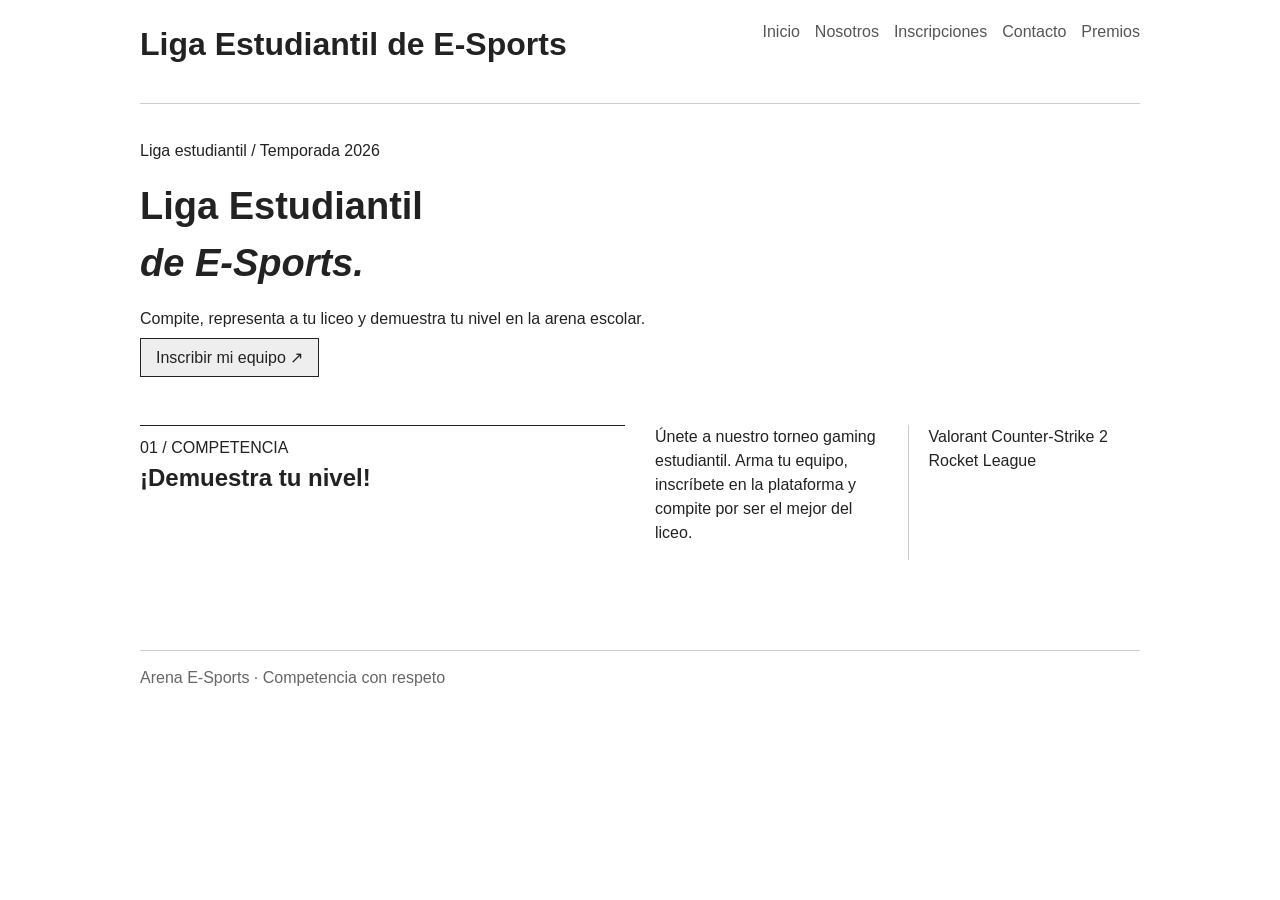
<file: index.html>
<!doctype html>
<html lang="es">
<head>
    <meta charset="UTF-8">
    <meta name="viewport" content="width=device-width, initial-scale=1.0">
    <meta name="keywords" content="torneo e-sports liceo, inscripciones videojuegos chile, torneo gaming estudiantil, ligas escolares">
    <meta name="description" content="Bienvenidos al torneo escolar de e-sports. Participa en las mejores ligas escolares de videojuegos.">
    <title>Inicio - Torneo E-Sports Escolar</title>
    <link rel="stylesheet" href="styles.css">
    <script src="script.js" defer></script>
</head>
<body>
    <header class="site-header">
        <h1 class="site-title"><a class="brand" href="index.html">Liga Estudiantil <span>de E-Sports</span></a></h1>
        <nav aria-label="Navegación principal">
            <a href="index.html">Inicio</a>
            <a href="nosotros.html">Nosotros</a>
            <a href="servicios.html">Inscripciones</a>
            <a href="contacto.html">Contacto</a>
            <a href="finanzas.html">Premios</a>
        </nav>
    </header>

    <main class="page-shell">
        <section class="page-intro home-intro">
            <p class="eyebrow">Liga estudiantil / Temporada 2026</p>
            <h2>Liga Estudiantil<br><em>de E-Sports.</em></h2>
            <p class="intro-copy">Compite, representa a tu liceo y demuestra tu nivel en la arena escolar.</p>
            <a class="home-cta" href="servicios.html">Inscribir mi equipo <span aria-hidden="true">↗</span></a>
        </section>

        <section class="home-content" aria-labelledby="nivel-title">
            <div class="section-heading">
                <span class="section-index">01 / COMPETENCIA</span>
                <h2 id="nivel-title">¡Demuestra tu nivel!</h2>
            </div>
            <div class="home-details">
                <p>Únete a nuestro torneo gaming estudiantil. Arma tu equipo, inscríbete en la plataforma y compite por ser el mejor del liceo.</p>
                <div class="game-list" aria-label="Juegos disponibles">
                    <span>Valorant</span>
                    <span>Counter-Strike 2</span>
                    <span>Rocket League</span>
                </div>
            </div>
        </section>
    </main>

    <footer class="site-footer">Arena E-Sports <span>·</span> Competencia con respeto</footer>
</body>
</html>
</file>
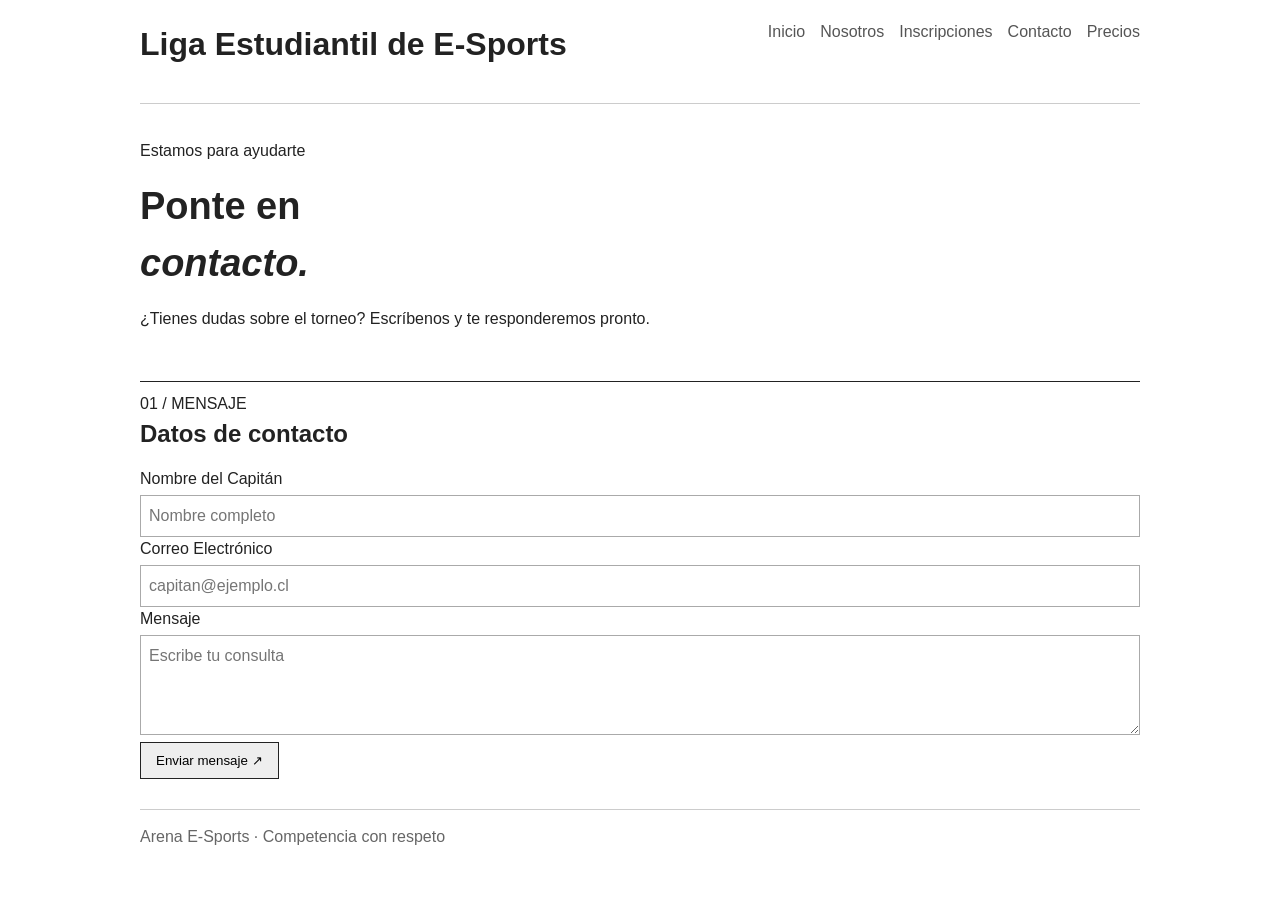
<file: contacto.html>
<!doctype html>
<html lang="es">
<head>
    <meta charset="UTF-8">
    <meta name="viewport" content="width=device-width, initial-scale=1.0">
    <meta name="keywords" content="torneo e-sports liceo, inscripciones videojuegos chile, torneo gaming estudiantil, ligas escolares">
    <meta name="description" content="Contacta al equipo organizador del torneo escolar de e-sports.">
    <title>Contacto - Torneo E-Sports</title>
    <link rel="stylesheet" href="styles.css">
    
</head>
<body>
    <header class="site-header">
        <h1 class="site-title"><a class="brand" href="index.html">Liga Estudiantil <span>de E-Sports</span></a></h1>
        <nav aria-label="Navegación principal">
            <a href="index.html">Inicio</a>
            <a href="nosotros.html">Nosotros</a>
            <a href="servicios.html">Inscripciones</a>
            <a href="contacto.html">Contacto</a>
            <a href="finanzas.html">Precios</a>
        </nav>
    </header>

    <main class="page-shell">
        <section class="page-intro">
            <p class="eyebrow">Estamos para ayudarte</p>
            <h2 class="home-intro-heading">Ponte en<br><em>contacto.</em></h2>
            <p class="intro-copy">¿Tienes dudas sobre el torneo? Escríbenos y te responderemos pronto.</p>
        </section>

        <section class="contact-form" aria-labelledby="contacto-title">
            <div class="section-heading">
                <span class="section-index">01 / MENSAJE</span>
                <h2 id="contacto-title">Datos de contacto</h2>
            </div>
            <form id="form-contacto" novalidate>
                <label for="nombreCapitan">Nombre del Capitán</label>
                <input id="nombreCapitan" name="nombreCapitan" type="text" autocomplete="name" placeholder="Nombre completo">

                <label for="correoElectronico">Correo Electrónico</label>
                <input id="correoElectronico" name="correoElectronico" type="email" autocomplete="email" placeholder="capitan@ejemplo.cl">

                <label for="mensaje">Mensaje</label>
                <textarea id="mensaje" name="mensaje" placeholder="Escribe tu consulta"></textarea>

                <div id="mensaje-contacto" class="contact-message" role="status" aria-live="polite"></div>
                <button type="submit">Enviar mensaje <span aria-hidden="true">↗</span></button>
            </form>
        </section>
    </main>

    <footer class="site-footer">Arena E-Sports <span>·</span> Competencia con respeto</footer>

    <script>
        document.getElementById("form-contacto").addEventListener("submit", function (evento) {
            evento.preventDefault();

            const nombre = document.getElementById("nombreCapitan").value.trim();
            const correo = document.getElementById("correoElectronico").value.trim();
            const mensaje = document.getElementById("mensaje").value.trim();
            const respuesta = document.getElementById("mensaje-contacto");

            respuesta.className = "contact-message";

            if (!nombre || !correo || !mensaje) {
                respuesta.textContent = "Error: todos los campos son obligatorios.";
                respuesta.classList.add("error");
                return;
            }

            respuesta.textContent = "Mensaje enviado correctamente. Gracias por contactarnos.";
            respuesta.classList.add("success");
            this.reset();
        });
    </script>
</body>
</html>
</file>
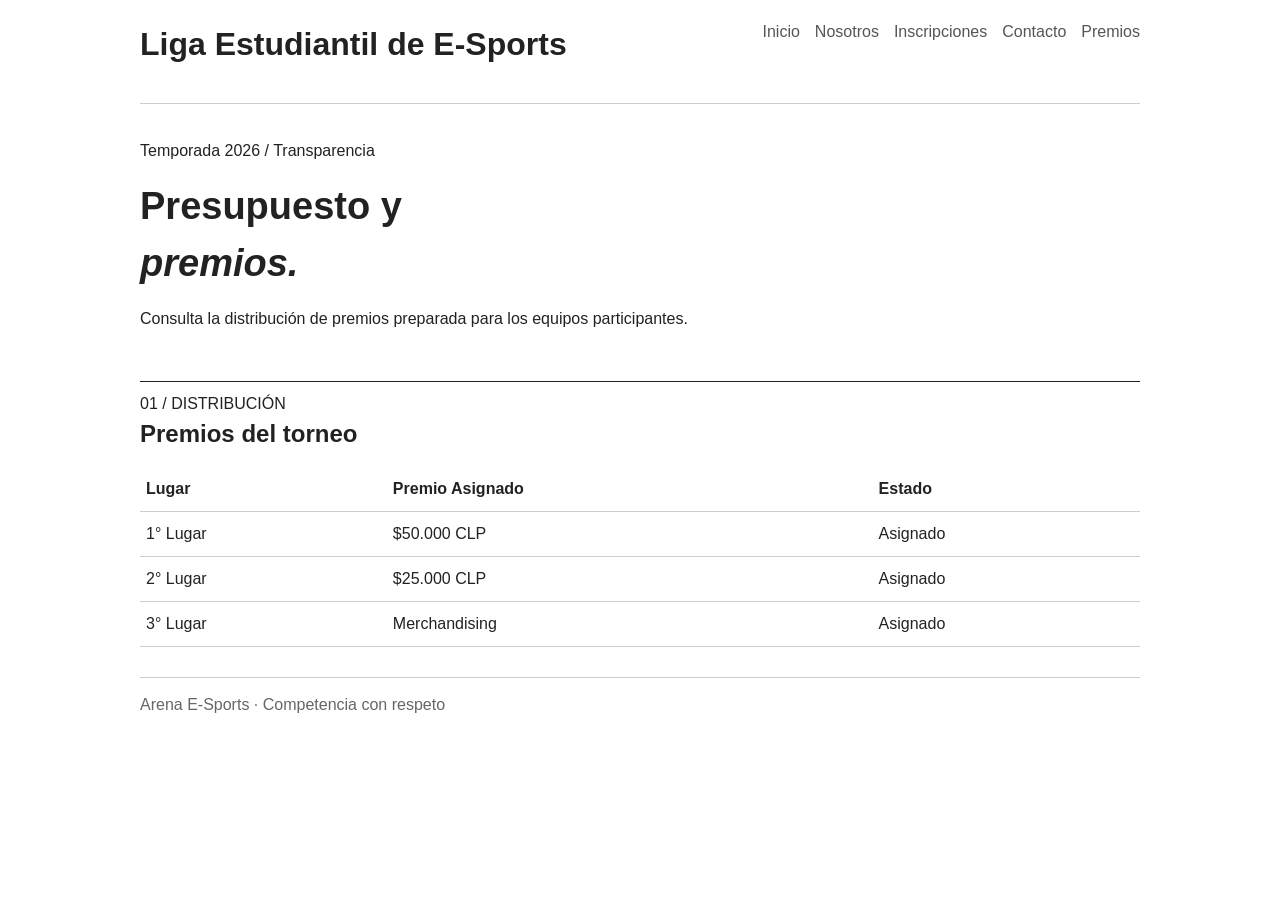
<file: finanzas.html>
<!doctype html>
<html lang="es">
<head>
    <meta charset="UTF-8">
    <meta name="viewport" content="width=device-width, initial-scale=1.0">
    <meta name="keywords" content="torneo e-sports liceo, inscripciones videojuegos chile, torneo gaming estudiantil, ligas escolares">
    <meta name="description" content="Presupuesto y premios del torneo escolar de e-sports.">
    <title>Premios - Torneo E-Sports</title>
    <link rel="stylesheet" href="styles.css">
    
</head>
<body>
    <header class="site-header">
        <h1 class="site-title"><a class="brand" href="index.html">Liga Estudiantil <span>de E-Sports</span></a></h1>
        <nav aria-label="Navegación principal">
            <a href="index.html">Inicio</a>
            <a href="nosotros.html">Nosotros</a>
            <a href="servicios.html">Inscripciones</a>
            <a href="contacto.html">Contacto</a>
            <a href="finanzas.html">Premios</a>
        </nav>
    </header>

    <main class="page-shell">
        <section class="page-intro">
            <p class="eyebrow">Temporada 2026 / Transparencia</p>
            <h2 class="home-intro-heading">Presupuesto y<br><em>premios.</em></h2>
            <p class="intro-copy">Consulta la distribución de premios preparada para los equipos participantes.</p>
        </section>

        <section class="finance-table-wrap" aria-labelledby="premios-title">
            <div class="section-heading">
                <span class="section-index">01 / DISTRIBUCIÓN</span>
                <h2 id="premios-title">Premios del torneo</h2>
            </div>
            <table class="finance-table">
                <thead>
                    <tr>
                        <th scope="col">Lugar</th>
                        <th scope="col">Premio Asignado</th>
                        <th scope="col">Estado</th>
                    </tr>
                </thead>
                <tbody>
                    <tr>
                        <td>1° Lugar</td>
                        <td>$50.000 CLP</td>
                        <td><span class="finance-status">Asignado</span></td>
                    </tr>
                    <tr>
                        <td>2° Lugar</td>
                        <td>$25.000 CLP</td>
                        <td><span class="finance-status">Asignado</span></td>
                    </tr>
                    <tr>
                        <td>3° Lugar</td>
                        <td>Merchandising</td>
                        <td><span class="finance-status">Asignado</span></td>
                    </tr>
                </tbody>
            </table>
        </section>
    </main>

    <footer class="site-footer">Arena E-Sports <span>·</span> Competencia con respeto</footer>
</body>
</html>
</file>
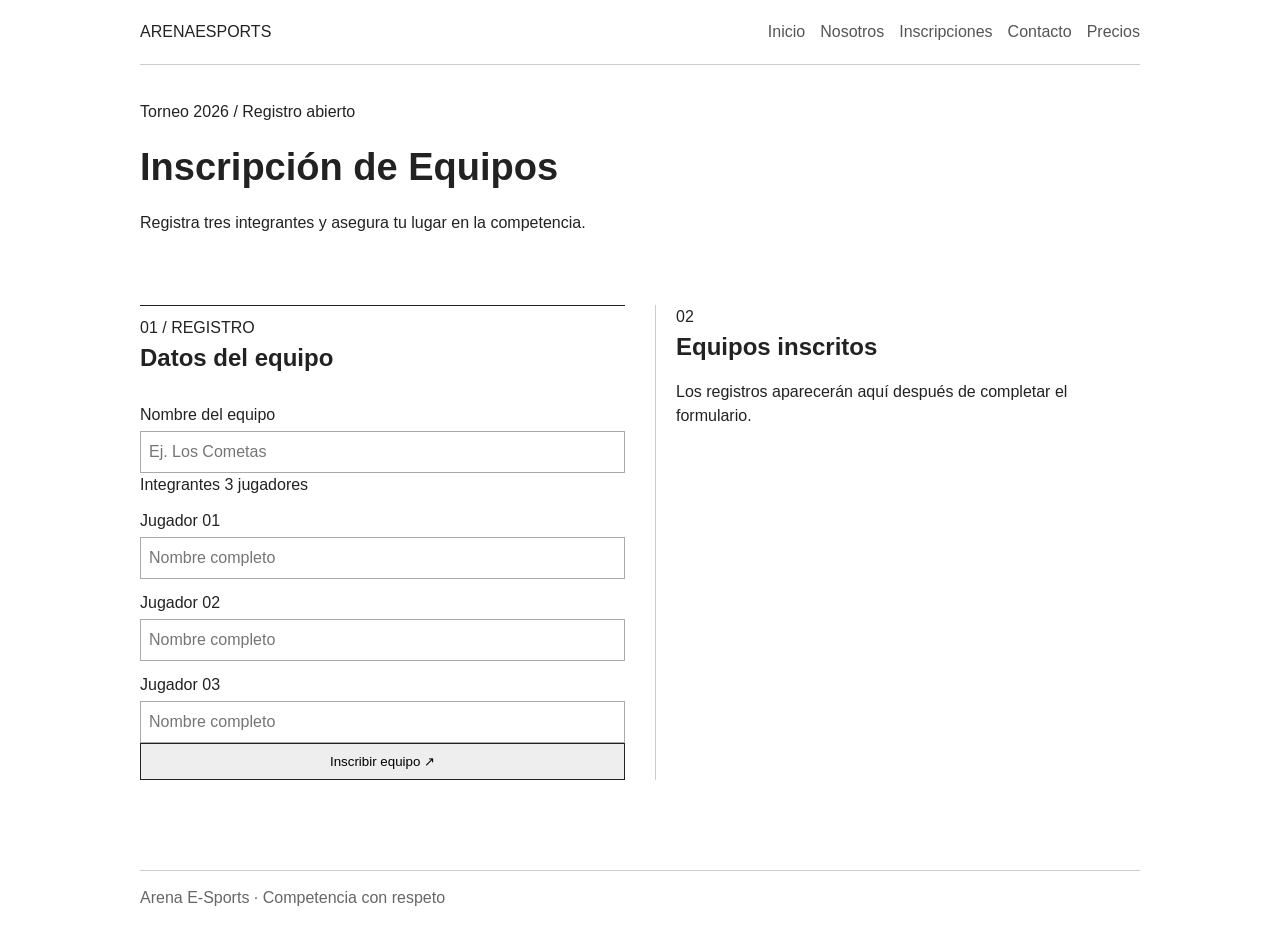
<file: servicios.html>
<!doctype html>
<html lang="es">
<head>
    <meta charset="UTF-8">
    <meta name="viewport" content="width=device-width, initial-scale=1.0">
    <meta name="keywords" content="torneo e-sports liceo, inscripciones videojuegos chile, torneo gaming estudiantil, ligas escolares">
    <meta name="description" content="Inscripción de equipos para el torneo escolar de e-sports.">
    <title>Inscripciones - Torneo E-Sports</title>
    <link rel="stylesheet" href="styles.css">
    <script src="script.js" defer></script>
</head>
<body>
    <header class="site-header">
        <a class="brand" href="servicios.html">ARENA<span>ESPORTS</span></a>
        <nav aria-label="Navegación principal">
            <a href="index.html">Inicio</a>
            <a href="nosotros.html">Nosotros</a>
            <a href="servicios.html">Inscripciones</a>
            <a href="contacto.html">Contacto</a>
            <a href="finanzas.html">Precios</a>
        </nav>
    </header>

    <main class="page-shell">
        <section class="page-intro services-intro">
            <p class="eyebrow">Torneo 2026 / Registro abierto</p>
            <h1>Inscripción de Equipos</h1>
            <p class="intro-copy">Registra tres integrantes y asegura tu lugar en la competencia.</p>
        </section>

        <section class="registration-layout" aria-labelledby="registro-title">
            <form id="form-inscripcion" class="registration-form">
                <div class="section-heading">
                    <span class="section-index">01 / REGISTRO</span>
                    <h2 id="registro-title">Datos del equipo</h2>
                </div>
                <label for="nombreEquipo">Nombre del equipo</label>
                <input id="nombreEquipo" name="nombreEquipo" type="text" autocomplete="organization" placeholder="Ej. Los Cometas">

                <div class="members-heading">Integrantes <span>3 jugadores</span></div>
                <label for="integrante1">Jugador 01</label>
                <input id="integrante1" name="integrante1" type="text" autocomplete="name" placeholder="Nombre completo">
                <label for="integrante2">Jugador 02</label>
                <input id="integrante2" name="integrante2" type="text" autocomplete="name" placeholder="Nombre completo">
                <label for="integrante3">Jugador 03</label>
                <input id="integrante3" name="integrante3" type="text" autocomplete="name" placeholder="Nombre completo">

                <div id="mensaje-error" class="form-message" role="alert" aria-live="polite"></div>
                <button type="submit">Inscribir equipo <span aria-hidden="true">↗</span></button>
            </form>

            <section id="lista-equipos" class="teams-panel" aria-live="polite">
                <div class="empty-state">
                    <span class="panel-number">02</span>
                    <h2>Equipos inscritos</h2>
                    <p>Los registros aparecerán aquí después de completar el formulario.</p>
                </div>
            </section>
        </section>
    </main>

    <footer class="site-footer">Arena E-Sports <span>·</span> Competencia con respeto</footer>
</body>
</html>
</file>
<file: styles.css>
* {
	box-sizing: border-box;
}

body {
	margin: 0;
	font: 16px Arial;
	color: #222;
	line-height: 1.5;
}

a {
	color: #222;
	text-decoration: none;
}

img {
	max-width: 100%;
}

.site-header,
.site-footer,
.page-shell {
	width: 90%;
	max-width: 1000px;
	margin: auto;
}

.site-header {
	display: flex;
	justify-content: space-between;
	padding: 20px 0;
	border-bottom: 1px solid #ccc;
}

nav {
	display: flex;
	gap: 15px;
	flex-wrap: wrap;
}

nav a {
	color: #555;
}

.page-intro {
	padding: 35px 0;
}

.page-intro h1,
.page-intro h2 {
	font-size: 38px;
}

h1,
h2,
h3,
p {
	margin: 0 0 15px;
}

.section-heading {
	border-top: 1px solid #222;
	padding-top: 10px;
}

.home-content,
.registration-layout {
	display: grid;
	grid-template-columns: 1fr 1fr;
	gap: 30px;
	padding: 20px 0 60px;
}

.home-details {
	display: grid;
	grid-template-columns: 1fr 1fr;
	gap: 20px;
}

.coordinadores-grid {
	display: grid;
	grid-template-columns: repeat(3, 1fr);
	gap: 20px;
}

button,
.home-cta {
	padding: 10px 15px;
	border: 1px solid #222;
	background: #eee;
	cursor: pointer;
}

.card-coordinador {
	border: 1px solid #ccc;
	padding: 15px;
}

.card-coordinador img {
	width: 100%;
	aspect-ratio: 1;
	object-fit: cover;
}

.registration-form {
	display: flex;
	flex-direction: column;
}

label {
	margin-top: 12px;
}

input,
textarea {
	width: 100%;
	padding: 8px;
	margin-top: 4px;
	border: 1px solid #aaa;
	font: inherit;
}

textarea {
	min-height: 100px;
}

.game-list,
.teams-panel {
	border-left: 1px solid #ccc;
	padding-left: 20px;
}

.card-equipo {
	border-bottom: 1px solid #ccc;
	padding: 15px 0;
}

.team-meta {
	display: flex;
	justify-content: space-between;
}

.finance-table {
	width: 100%;
	border-collapse: collapse;
}

.finance-table th,
.finance-table td {
	padding: 10px 6px;
	border-bottom: 1px solid #ccc;
	text-align: left;
}

.site-footer {
	border-top: 1px solid #ccc;
	padding: 15px 0;
	margin-top: 30px;
	color: #666;
}

@media (max-width: 700px) {
	.site-header {
		display: block;
	}

	.home-content,
	.registration-layout,
	.home-details,
	.coordinadores-grid {
		grid-template-columns: 1fr;
	}

	nav {
		margin-top: 12px;
	}

	.teams-panel {
		border: 0;
		border-top: 1px solid #ccc;
		padding: 20px 0 0;
	}
}
</file>
